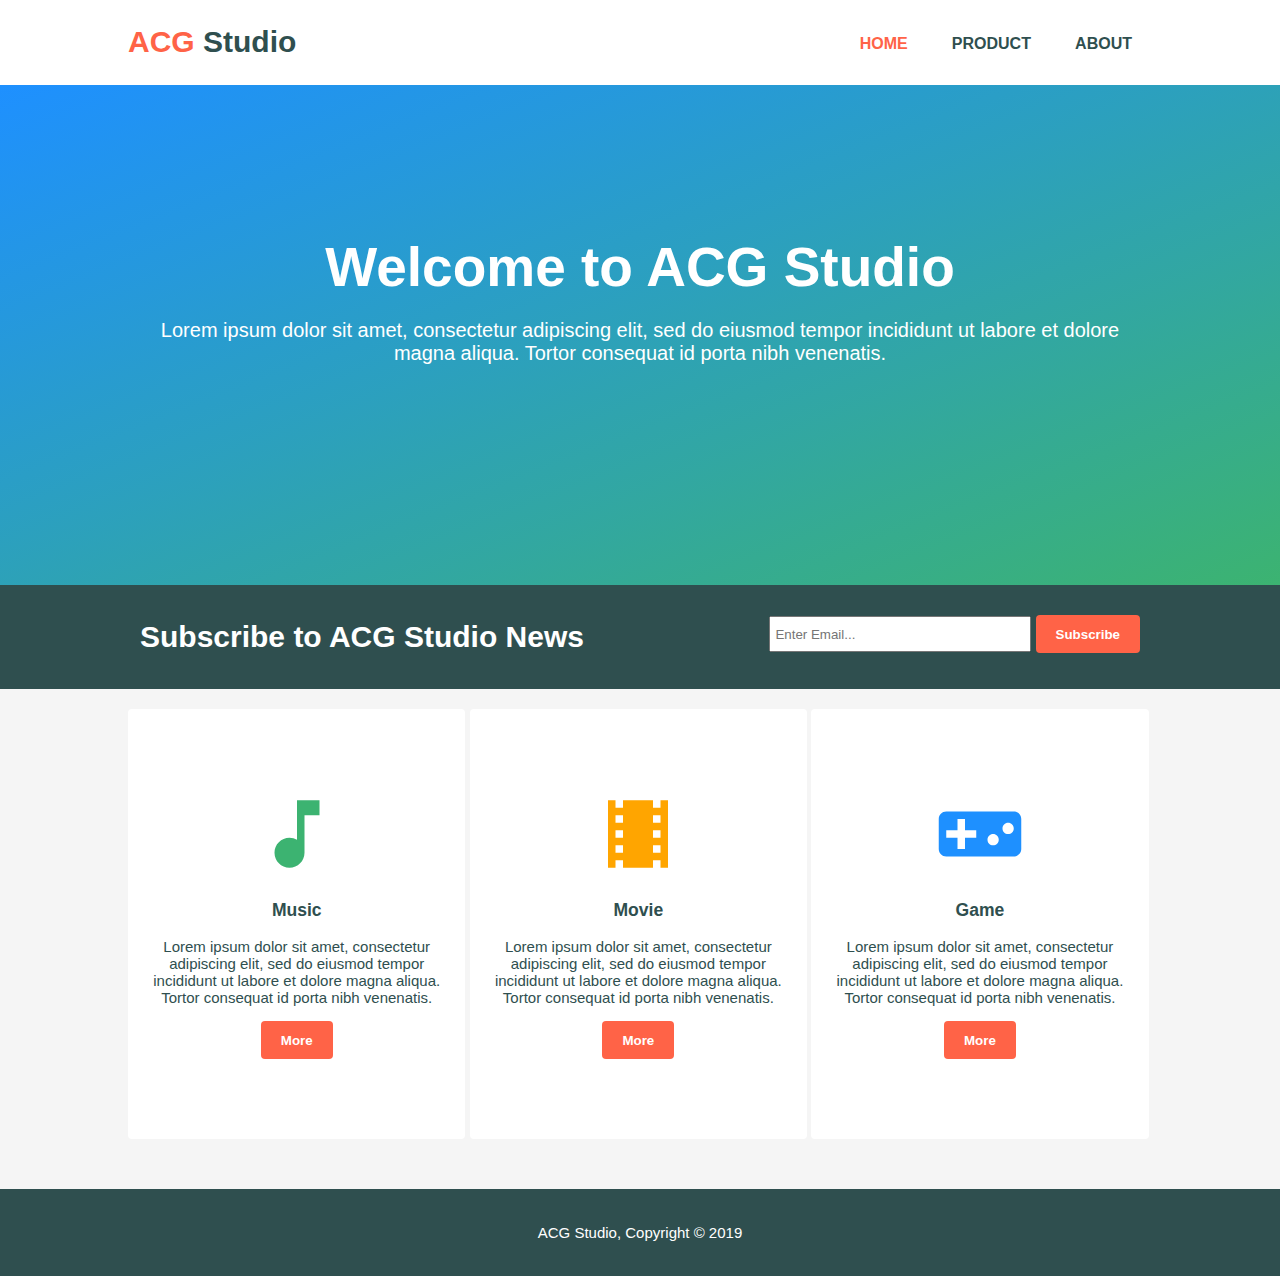
<file: index.html>
<!DOCTYPE html>
<html lang="en">
<head>
    <meta charset="UTF-8">
    <meta name="viewport" content="width=device-width, initial-scale=1.0">
    <meta http-equiv="X-UA-Compatible" content="ie=edge">
    <title>ACG Studio | Welcome</title>
    <link rel="stylesheet" href="./css/style.css">
</head>
<body>
    <header>
        <div class="container">
            <div id="brand">
                <h1><span class="highlight">ACG</span> Studio</h1>
            </div>
            <nav>
                <ul>
                    <li class="current"><a href="index.html">HOME</a></li>
                    <li><a href="product.html">PRODUCT</a></li>
                    <li><a href="about.html">ABOUT</a></li>
                </ul>
            </nav>
        </div>
    </header>
    <section id="banner">
        <div class="container">
            <h1>Welcome to ACG Studio</h1>
            <p>Lorem ipsum dolor sit amet, consectetur adipiscing elit, sed do eiusmod tempor incididunt ut labore et dolore magna aliqua. Tortor consequat id porta nibh venenatis.</p>
        </div>
    </section>
    <section id="newsletter">
        <div class="container">
            <h1>Subscribe to ACG Studio News</h1>
            <form>
                <input type="email" placeholder="Enter Email...">
                <button type="submit" class="button_1">Subscribe</button>
            </form>
        </div>
    </section>
    <section id="boxes">
        <div class="container">
            <div class="box">
                <img src="./img/music.svg" alt="Music">
                <h3>Music</h3>
                <p>Lorem ipsum dolor sit amet, consectetur adipiscing elit, sed do eiusmod tempor incididunt ut labore et dolore magna aliqua. Tortor consequat id porta nibh venenatis.</p>
                <button class="button_1">More</button>
            </div>
            <div class="box">
                <img src="./img/movie.svg" alt="Movie">
                <h3>Movie</h3>
                <p>Lorem ipsum dolor sit amet, consectetur adipiscing elit, sed do eiusmod tempor incididunt ut labore et dolore magna aliqua. Tortor consequat id porta nibh venenatis.</p>
                <button class="button_1">More</button>
            </div>
            <div class="box">
                <img src="./img/game.svg" alt="Game">
                <h3>Game</h3>
                <p>Lorem ipsum dolor sit amet, consectetur adipiscing elit, sed do eiusmod tempor incididunt ut labore et dolore magna aliqua. Tortor consequat id porta nibh venenatis.</p>
                <button class="button_1">More</button>
            </div>
        </div>
    </section>

    <footer>
        <p>ACG Studio, Copyright &copy; 2019</p>
    </footer>
</body>
</html>
</file>
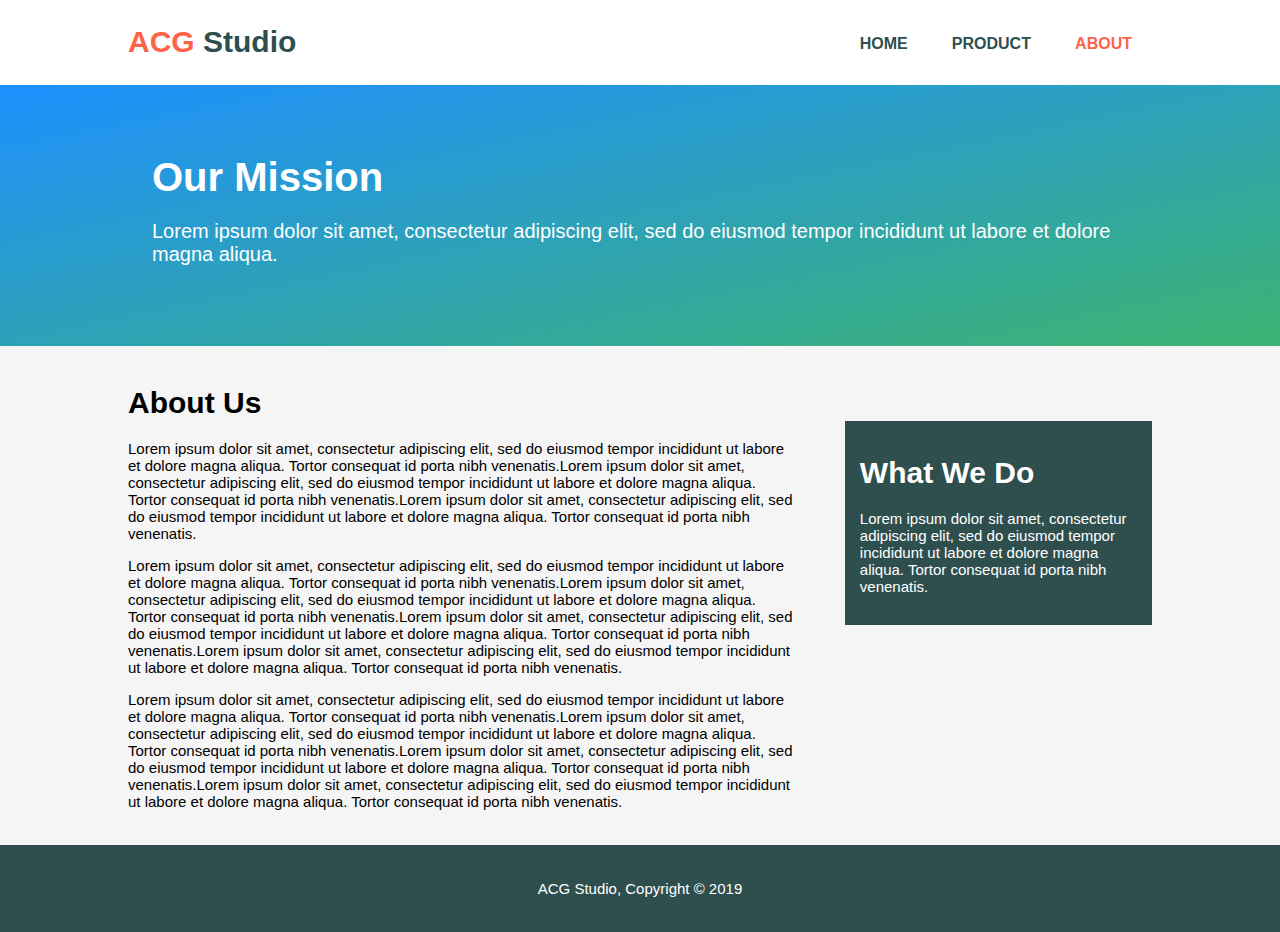
<file: about.html>
<!DOCTYPE html>
<html lang="en">
<head>
    <meta charset="UTF-8">
    <meta name="viewport" content="width=device-width, initial-scale=1.0">
    <meta http-equiv="X-UA-Compatible" content="ie=edge">
    <title>ACG Studio | About</title>
    <link rel="stylesheet" href="./css/style.css">
</head>
<body>
    <header>
        <div class="container">
            <div id="brand">
                <h1><span class="highlight">ACG</span> Studio</h1>
            </div>
            <nav>
                <ul>
                    <li><a href="index.html">HOME</a></li>
                    <li><a href="product.html">PRODUCT</a></li>
                    <li class="current"><a href="about.html">ABOUT</a></li>
                </ul>
            </nav>
        </div>
    </header>
    
    <section id="small-banner">
        <div class="container">
            <h1>Our Mission</h1>
            <p>Lorem ipsum dolor sit amet, consectetur adipiscing elit, sed do eiusmod tempor incididunt ut labore et dolore magna aliqua.</p>
        </div>
    </section>
    <section id="main">
        <div class="container">
            <article id="main-col">
                <h1 class="page-title">About Us</h1>
                <p>Lorem ipsum dolor sit amet, consectetur adipiscing elit, sed do eiusmod tempor incididunt ut labore et dolore magna aliqua. Tortor consequat id porta nibh venenatis.Lorem ipsum dolor sit amet, consectetur adipiscing elit, sed do eiusmod tempor incididunt ut labore et dolore magna aliqua. Tortor consequat id porta nibh venenatis.Lorem ipsum dolor sit amet, consectetur adipiscing elit, sed do eiusmod tempor incididunt ut labore et dolore magna aliqua. Tortor consequat id porta nibh venenatis.</p>
                <p>Lorem ipsum dolor sit amet, consectetur adipiscing elit, sed do eiusmod tempor incididunt ut labore et dolore magna aliqua. Tortor consequat id porta nibh venenatis.Lorem ipsum dolor sit amet, consectetur adipiscing elit, sed do eiusmod tempor incididunt ut labore et dolore magna aliqua. Tortor consequat id porta nibh venenatis.Lorem ipsum dolor sit amet, consectetur adipiscing elit, sed do eiusmod tempor incididunt ut labore et dolore magna aliqua. Tortor consequat id porta nibh venenatis.Lorem ipsum dolor sit amet, consectetur adipiscing elit, sed do eiusmod tempor incididunt ut labore et dolore magna aliqua. Tortor consequat id porta nibh venenatis.</p>
                <p>Lorem ipsum dolor sit amet, consectetur adipiscing elit, sed do eiusmod tempor incididunt ut labore et dolore magna aliqua. Tortor consequat id porta nibh venenatis.Lorem ipsum dolor sit amet, consectetur adipiscing elit, sed do eiusmod tempor incididunt ut labore et dolore magna aliqua. Tortor consequat id porta nibh venenatis.Lorem ipsum dolor sit amet, consectetur adipiscing elit, sed do eiusmod tempor incididunt ut labore et dolore magna aliqua. Tortor consequat id porta nibh venenatis.Lorem ipsum dolor sit amet, consectetur adipiscing elit, sed do eiusmod tempor incididunt ut labore et dolore magna aliqua. Tortor consequat id porta nibh venenatis.</p>
            </article>
            <aside id="sidebar">
                <div class="dark">
                    <h1>What We Do</h1>
                    <p>Lorem ipsum dolor sit amet, consectetur adipiscing elit, sed do eiusmod tempor incididunt ut labore et dolore magna aliqua. Tortor consequat id porta nibh venenatis.</p>
                </div>
            </aside>
        </div>
    </section>

    <footer>
        <p>ACG Studio, Copyright &copy; 2019</p>
    </footer>
</body>
</html>
</file>
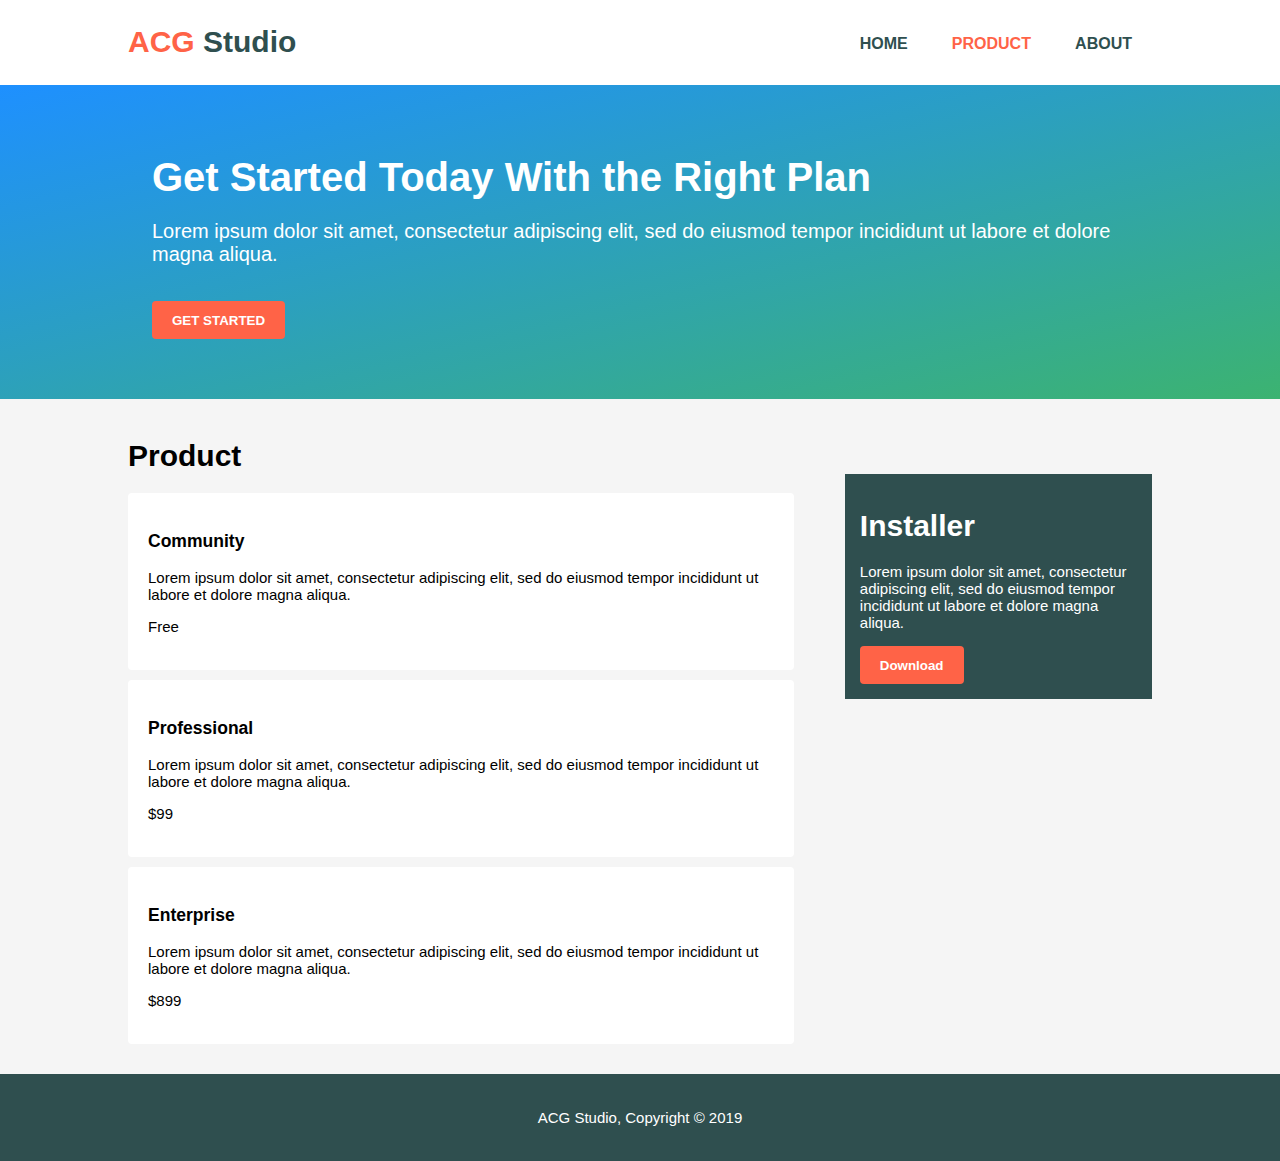
<file: product.html>
<!DOCTYPE html>
<html lang="en">
<head>
    <meta charset="UTF-8">
    <meta name="viewport" content="width=device-width, initial-scale=1.0">
    <meta http-equiv="X-UA-Compatible" content="ie=edge">
    <title>ACG Studio | Product</title>
    <link rel="stylesheet" href="./css/style.css">
</head>
<body>
    <header>
        <div class="container">
            <div id="brand">
                <h1><span class="highlight">ACG</span> Studio</h1>
            </div>
            <nav>
                <ul>
                    <li><a href="index.html">HOME</a></li>
                    <li class="current"><a href="product.html">PRODUCT</a></li>
                    <li><a href="about.html">ABOUT</a></li>
                </ul>
            </nav>
        </div>
    </header>
    
    <section id="small-banner">
        <div class="container">
            <h1>Get Started Today With the Right Plan</h1>
            <p>Lorem ipsum dolor sit amet, consectetur adipiscing elit, sed do eiusmod tempor incididunt ut labore et dolore magna aliqua.</p>
            <button type="submit" class="button_1">GET STARTED</button>
        </div>
    </section>
    <section id="main">
        <div class="container">
            <article id="main-col">
                <h1 class="page-title">Product</h1>
                <ul id="product">
                    <li>
                        <h3>Community</h3>
                        <p>Lorem ipsum dolor sit amet, consectetur adipiscing elit, sed do eiusmod tempor incididunt ut labore et dolore magna aliqua.</p>
                        <p>Free</p>
                    </li>
                    <li>
                        <h3>Professional</h3>
                        <p>Lorem ipsum dolor sit amet, consectetur adipiscing elit, sed do eiusmod tempor incididunt ut labore et dolore magna aliqua.</p>
                        <p>$99</p>
                    </li>
                    <li>
                        <h3>Enterprise</h3>
                        <p>Lorem ipsum dolor sit amet, consectetur adipiscing elit, sed do eiusmod tempor incididunt ut labore et dolore magna aliqua.</p>
                        <p>$899</p>
                    </li>
                </ul>
            </article>
            <aside id="sidebar">
                <div class="dark">
                    <h1>Installer</h1>
                    <p>Lorem ipsum dolor sit amet, consectetur adipiscing elit, sed do eiusmod tempor incididunt ut labore et dolore magna aliqua.</p>
                    <button class="button_1">Download</button>
                </div>
            </aside>
        </div>
    </section>

    <footer>
        <p>ACG Studio, Copyright &copy; 2019</p>
    </footer>
</body>
</html>
</file>
<file: css/style.css>
body{
    font-family: Arial, Helvetica, sans-serif;
    font-size: 15px;
    font-display: 1.5; /*distance between lines*/
    background-color: whitesmoke;
    padding: 0;
    margin: 0;
}

/* Global */
.container{
    width: 80%;
    margin: auto; /*move to center*/
    overflow: hidden;
}

ul{
    margin: 0;
    padding: 0;
}

.button_1{
    height: 38px;
    background: tomato;
    border: 0;
    padding: 0 20px 0 20px;
    color: white;
    border-radius: 4px;
    font-weight: bold;
}

.dark{
    padding: 15px;
    background: darkslategray;
    color: white;
    margin-top: 10px 0;
}

/* header */
header{
    background: white;
    color: darkslategray;
    padding-top: 25px;
    min-height: 60px;
}

header a{
    color: darkslategray;;
    text-decoration: none; /*remove underline*/
    text-transform: uppercase; /*text to uppercase*/
    font-size: 16px;
    font-weight: bold;
}

header li{
    display: inline-block;
    padding: 0 20px 0 20px;     
}

header #brand{
    float: left;
}

header #brand h1{
    margin: 0; 
}

header nav{
    float: right;
    margin-top: 10px;
}

header .highlight, header .current a{
    color: tomato;
}

/* header a:hover{
    color: #cccccc;
} */

/* banner */
#banner{
    min-height: 500px;
    background: dodgerblue;
    background-image: linear-gradient(to bottom right, dodgerblue, MediumSeaGreen);
    /* background: url('../img/banner.jpg') no-repeat; */
    text-align: center;
    color: white;
}

#banner h1{
    margin-top: 150px;
    font-size: 55px;
    margin-bottom: 10px;
}

#banner p{
    font-size: 20px;
}

/* newsletter */
#newsletter{
    padding: 15px;
    color: white;
    background: darkslategray;
}

#newsletter h1{
    float: left;
}

#newsletter form{
    float: right;
    margin-top: 15px;
}

#newsletter input[type="email"]{
    padding: 4px;
    height: 24px;
    width:250px;
}

/* small-banner */
#small-banner{
    padding: 30px 30px 60px 30px;
    color: white;
    background-image: linear-gradient(to bottom right, dodgerblue, MediumSeaGreen);
    min-height: 200;
    margin-bottom: 20px;
}

#small-banner h1{
    margin-top: 40px;
    font-size: 40px;
    margin-bottom: 10px;
}

#small-banner p{
    font-size: 20px;
}

#small-banner button{
    margin-top: 15px;
}

/* boxes */
#boxes{
    margin: 20px 0 50px 0;
}

#boxes .box{
    display: inline-block;
    width:31%;
    padding: 80px 10px;
    text-align: center;
    background-color: white;
    border-radius: 4px;
    color: darkslategray;
}

#boxes .box img{
    width: 90px;
}

/* sidebar */
aside#sidebar{
    float: right;
    width: 30%;
    margin-top: 55px;
}

/* main-col */
article#main-col{
    float: left;
    width: 65%;
}

/* product */
ul#product li{
    list-style: none;
    padding: 20px;
    margin-bottom: 10px;
    background: white;
    border-radius: 4px;
}

/* footer */
footer{
    padding: 20px;
    margin-top: 20px;
    color: white;
    background-color: darkslategray;
    text-align: center;
}


/* media */
@media(max-width:768px){
    header #brand,
    header nav,
    header nav li,
    #newsletter h1,
    #newsletter form,
    #boxes .box,
    article#main-col,
    aside#sidebar{
        float:none;
        text-align: center;
        width: 100%;
    }

    header{
        padding-bottom: 20px;
    }

    header nav li{
        padding:0;
    }

    #boxes .container{
        width: 90%;
    }

    #boxes .box{
        padding: 10px;
        margin: 5px;
        width: auto;
    }

    #banner{
        min-height: 0px;
        padding-bottom: 40px;
    }

    #banner h1{
        margin-top: 40px;
        font-size: 40px;
    }

    #newsletter button{
        display: block;
        width: 100%;
    }

    #newsletter form input[type="email"]{
        width: 100%;
        margin-bottom: 5px;
    }
}
</file>
